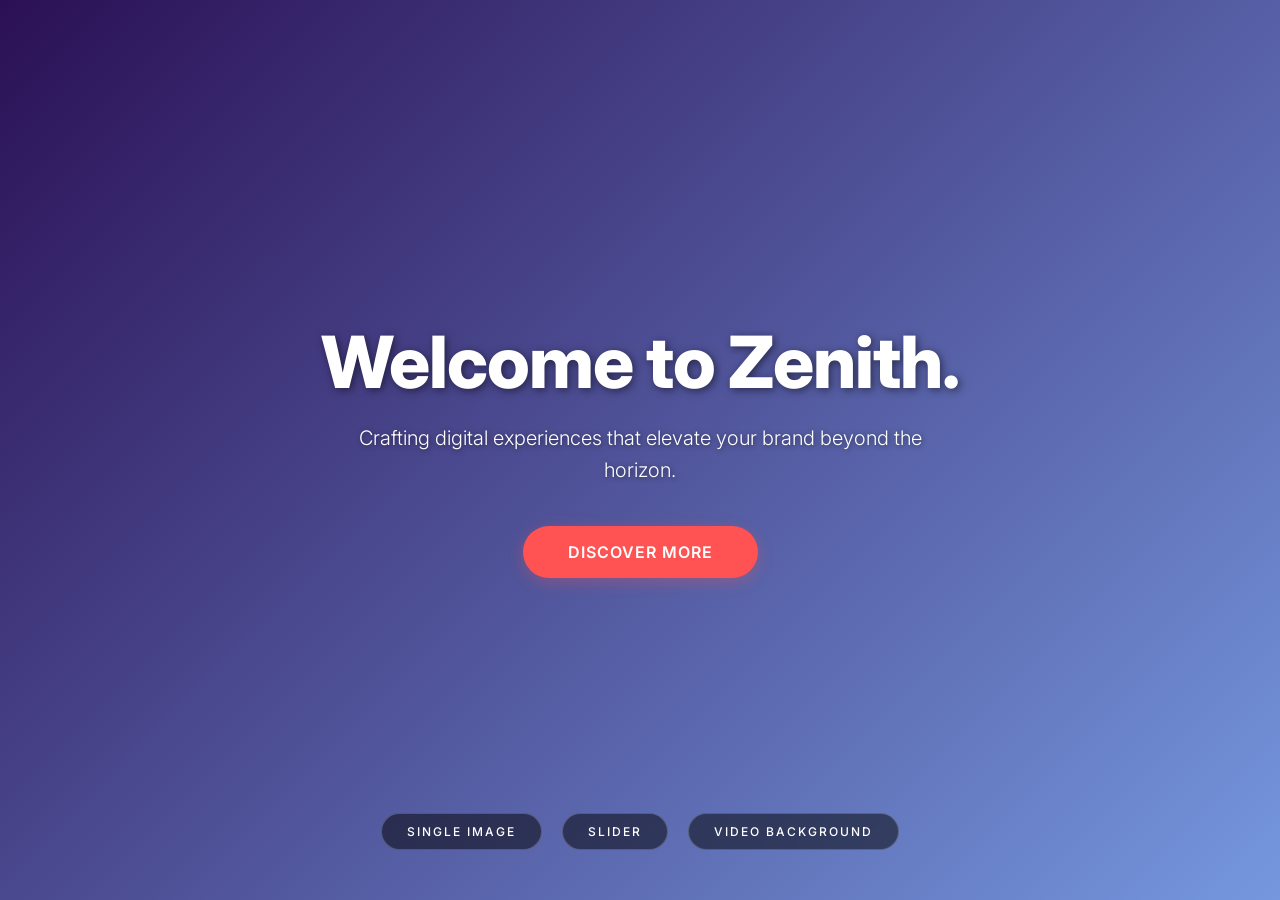
<file: index-color.html>
<!doctype html>
<html lang="en">
  <head>
    <meta charset="UTF-8" />
    <meta name="viewport" content="width=device-width, initial-scale=1.0" />
    <title>Zenith</title>
    <link rel="preconnect" href="https://fonts.googleapis.com" />
    <link rel="preconnect" href="https://fonts.gstatic.com" crossorigin />
    <link
      href="https://fonts.googleapis.com/css2?family=Inter:wght@300;500;600;800&display=swap"
      rel="stylesheet"
    />
    <link rel="stylesheet" href="style.css" />
  </head>
  <body>
    <div class="bg-container">
      <div class="bg-overlay color-overlay"></div>
    </div>

    <main class="content-wrapper">
      <h1 class="main-title">Welcome to Zenith.</h1>
      <p class="subtitle">
        Crafting digital experiences that elevate your brand beyond the horizon.
      </p>
      <a href="#" class="cta-button">DISCOVER MORE</a>
    </main>

    <nav class="bottom-nav">
      <a href="index.html" class="nav-link">SINGLE IMAGE</a>
      <a href="index-slider.html" class="nav-link">SLIDER</a>
      <a href="index-video.html" class="nav-link">VIDEO BACKGROUND</a>
    </nav>

    <script src="script.js"></script>
  </body>
</html>
</file>
<file: style.css>
/* Reset and Base Styles */
* {
  margin: 0;
  padding: 0;
  box-sizing: border-box;
  font-family: "Inter", sans-serif;
}

body,
html {
  height: 100%;
  overflow: hidden;
  background-color: #121212;
}

/* Base Background Container */
.bg-container {
  position: absolute;
  top: 0;
  left: 0;
  width: 100%;
  height: 100%;
  z-index: 0;
  overflow: hidden;
  background-color: #1a1a2e;
}

/* Overlays (Dark vs Color) */
.bg-overlay {
  position: absolute;
  top: 0;
  left: 0;
  width: 100%;
  height: 100%;
  z-index: 3;
  background: rgba(0, 0, 0, 0.5);
}
.bg-overlay.color-overlay {
  background: linear-gradient(135deg, #2b1055, #7597de);
}

/* Single Image Background */
.bg-single {
  position: absolute;
  top: 0;
  left: 0;
  width: 100%;
  height: 100%;
  background: url("./Image/Single.jpg") center/cover no-repeat;
  z-index: 1;
}

/* Slider Backgrounds */
.bg-slide {
  position: absolute;
  top: 0;
  left: 0;
  width: 100%;
  height: 100%;
  background-size: cover;
  background-position: center;
  z-index: 1;
  opacity: 0;
  transition:
    opacity 1.5s ease-in-out,
    transform 6s linear;
  transform: scale(1);
}
.bg-slide.active {
  opacity: 1;
  transform: scale(1.05);
  z-index: 2;
}

/* Video Background */
#bg-video {
  position: absolute;
  top: 50%;
  left: 50%;
  min-width: 100%;
  min-height: 100%;
  width: auto;
  height: auto;
  z-index: 1;
  transform: translateX(-50%) translateY(-50%);
  object-fit: cover;
}

/* Main Content Layout */
.content-wrapper {
  position: relative;
  z-index: 10;
  display: flex;
  flex-direction: column;
  justify-content: center;
  align-items: center;
  height: 100%;
  text-align: center;
  color: #ffffff;
  padding: 0 20px;
}

/* Typography & Perfect Typing Layout Lock */
.main-title {
  font-size: 4.5rem;
  font-weight: 800;
  letter-spacing: -1px;
  margin-bottom: 20px;
  line-height: 1.1;
  display: flex;
  justify-content: center;
  align-items: center;
  text-shadow: 2px 2px 8px rgba(0, 0, 0, 0.5);
  animation: fadeInDown 1s ease-out;
}

.typing-container {
  display: flex;
  align-items: center;
  text-align: left;
  min-width: 290px; /* CRITICAL: Locks width so "Welcome to" doesn't wiggle */
}

#typed-text {
  font-weight: 800;
}

/* Restored AweSplash blinking cursor */
.typing-cursor {
  font-weight: 300;
  color: #ffffff;
  font-size: 1.1em;
  line-height: 1;
  margin-left: 4px;
  position: relative;
  top: -3px;
  animation: blink 1s infinite;
}

.subtitle {
  font-size: 1.25rem;
  font-weight: 300;
  max-width: 600px;
  margin-bottom: 40px;
  line-height: 1.6;
  color: #ffffff;
  animation: fadeInUp 1s ease-out 0.3s backwards;
  text-shadow: 1px 1px 5px rgba(0, 0, 0, 0.5);
}

/* Call to Action Button */
.cta-button {
  display: inline-block;
  padding: 16px 45px;
  background-color: #ff5252;
  color: white;
  text-decoration: none;
  font-size: 1rem;
  font-weight: 600;
  letter-spacing: 1px;
  border-radius: 50px;
  transition: all 0.3s ease;
  animation: fadeInUp 1s ease-out 0.6s backwards;
  box-shadow: 0 4px 15px rgba(255, 82, 82, 0.3);
}
.cta-button:hover {
  background-color: #ff3333;
  transform: translateY(-3px);
  box-shadow: 0 10px 25px rgba(255, 82, 82, 0.5);
}

/* Bottom Navigation Controls */
.bottom-nav {
  position: absolute;
  z-index: 10;
  bottom: 50px;
  width: 100%;
  display: flex;
  justify-content: center;
  gap: 20px;
  animation: fadeIn 1.5s ease-out 1s backwards;
}
.nav-link {
  color: #ffffff;
  text-decoration: none;
  font-size: 0.75rem;
  font-weight: 500;
  letter-spacing: 2px;
  padding: 10px 25px;
  border: 1px solid rgba(255, 255, 255, 0.2);
  border-radius: 25px;
  transition: all 0.3s ease;
  background-color: rgba(0, 0, 0, 0.5);
  backdrop-filter: blur(4px);
}
.nav-link:hover {
  background-color: rgba(255, 255, 255, 0.2);
}

/* Carousel Dots */
.carousel-dots {
  display: flex;
  gap: 12px;
  margin-top: 40px;
  animation: fadeInUp 1s ease-out 0.8s backwards;
}
.dot {
  width: 10px;
  height: 10px;
  border-radius: 50%;
  background-color: rgba(255, 255, 255, 0.3);
  cursor: pointer;
  transition: all 0.3s ease;
}
.dot.active {
  background-color: #ffffff;
  transform: scale(1.3);
}

/* Keyframes */
@keyframes fadeInDown {
  from {
    opacity: 0;
    transform: translateY(-30px);
  }
  to {
    opacity: 1;
    transform: translateY(0);
  }
}
@keyframes fadeInUp {
  from {
    opacity: 0;
    transform: translateY(30px);
  }
  to {
    opacity: 1;
    transform: translateY(0);
  }
}
@keyframes fadeIn {
  from {
    opacity: 0;
  }
  to {
    opacity: 1;
  }
}
@keyframes blink {
  0%,
  100% {
    opacity: 1;
  }
  50% {
    opacity: 0;
  }
}
</file>
